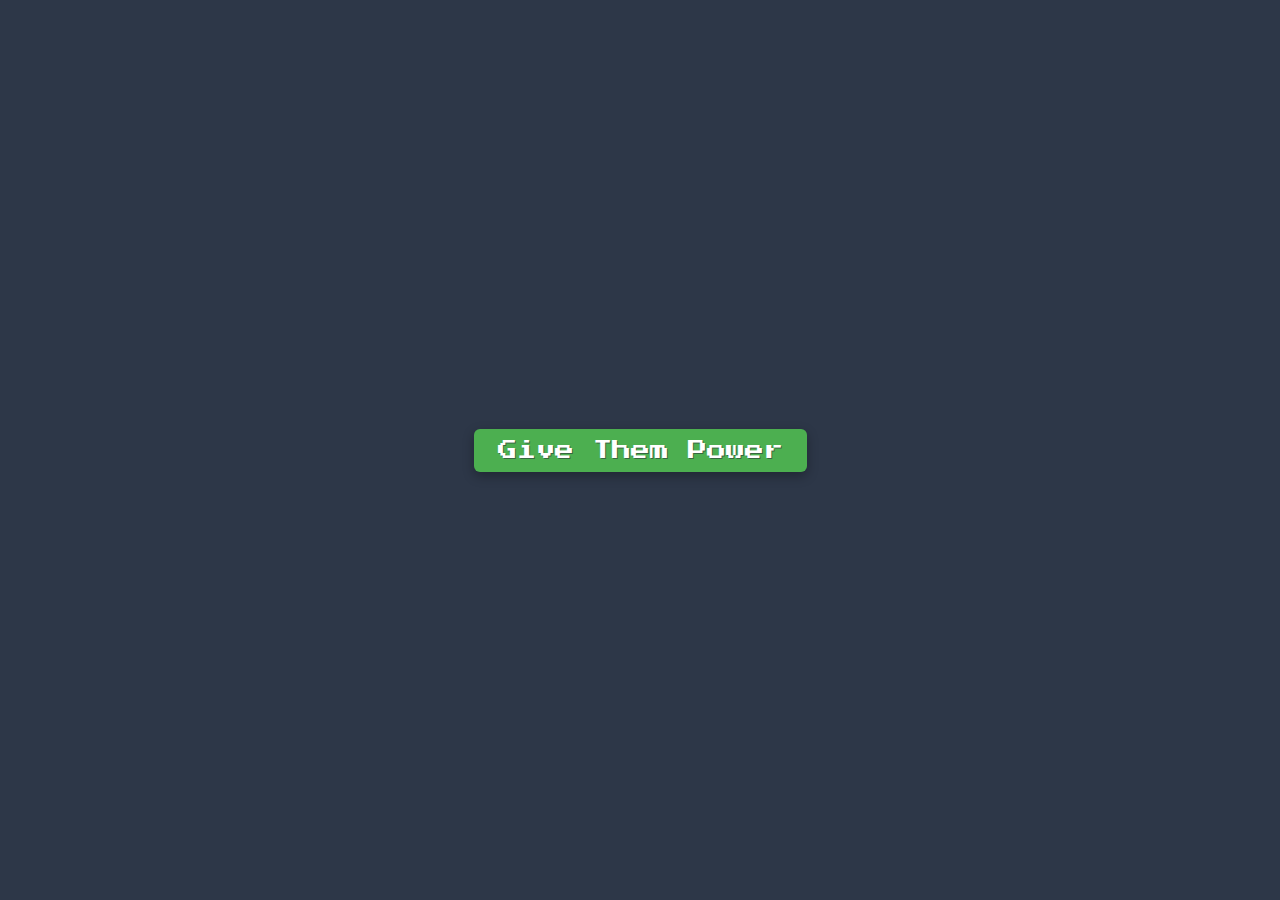
<file: 13012024.html>
<!DOCTYPE html>
<html lang="en">
<head>
    <meta charset="UTF-8">
    <meta name="viewport" content="width=device-width, initial-scale=1.0">
    <title>Give Them Power</title>
    <link rel="preconnect" href="https://fonts.googleapis.com">
    <link rel="preconnect" href="https://fonts.gstatic.com" crossorigin>
    <link href="https://fonts.googleapis.com/css2?family=Inter:wght@400;500;600;700&family=Press+Start+2P&display=swap" rel="stylesheet">
    <style>
        body {
            text-align: center;
            display: flex;
            justify-content: center;
            align-items: center;
            min-height: 100vh;
            margin: 0;
            background-color: #2d3748;
        }
        #power-button {
            padding: 0.75rem 1.5rem;
            background-color: #4CAF50;
            color: white;
            font-size: 1.2rem;
            border: none;
            border-radius: 0.375rem;
            cursor: pointer;
            transition: background-color 0.3s ease;
            font-family: 'Press Start 2P', monospace;
            box-shadow: 0 0.25rem 0.75rem rgba(0, 0, 0, 0.3);
            text-shadow: 0.0625rem 0.0625rem 0 #386641;
        }
        #power-button:hover {
            background-color: #388e3c;
        }
        #power-button:active {
            background-color: #2b5e2e;
            box-shadow: 0 0.125rem 0.375rem rgba(0, 0, 0, 0.3);
            transform: translateY(0.125rem);
        }
    </style>
</head>
<body class="bg-gray-800">
    <button id="power-button">Give Them Power</button>
</body>
</html>
</file>
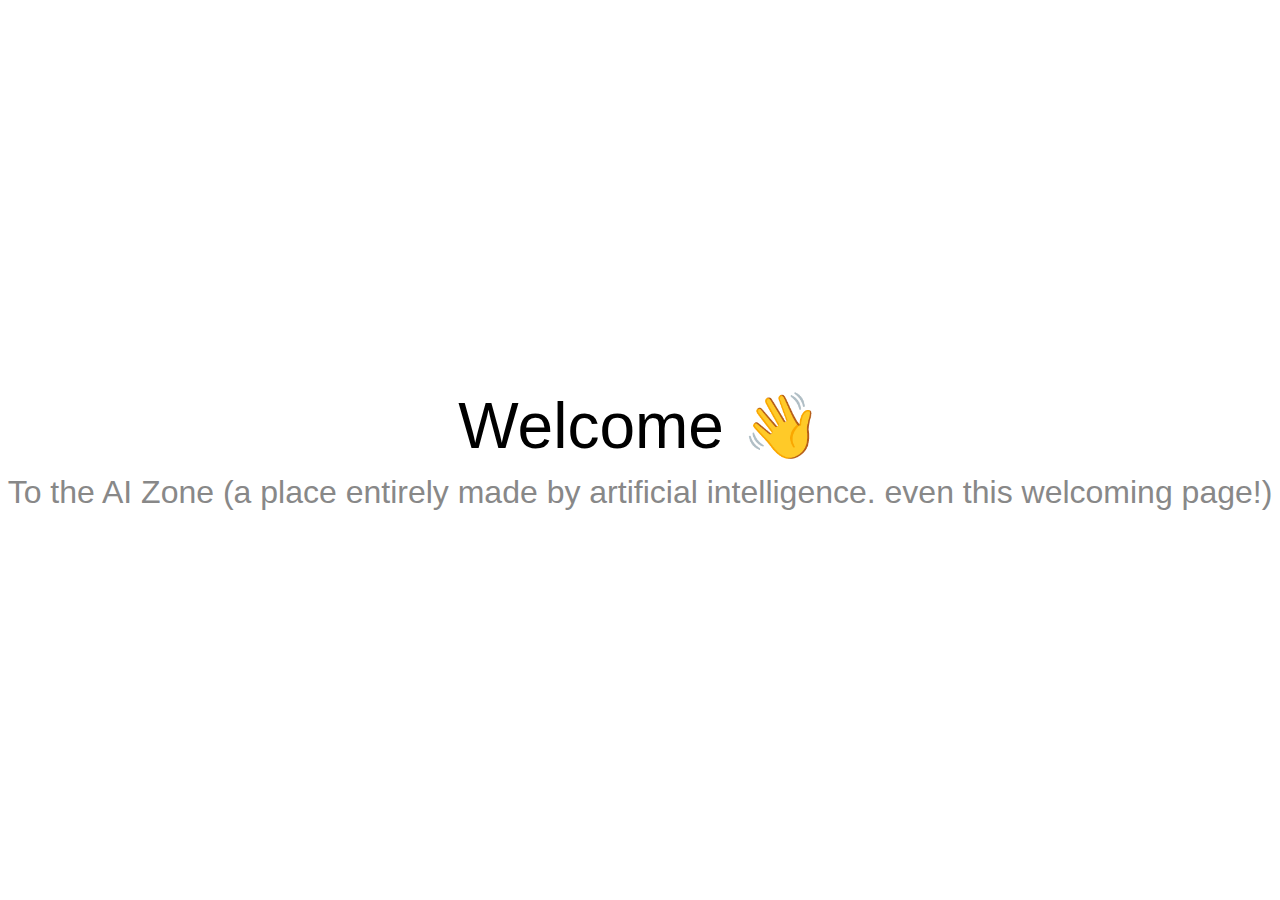
<file: aizone.html>
<!DOCTYPE html>
<html lang="en">
<head>
    <meta charset="UTF-8">
    <meta name="viewport" content="width=device-width, initial-scale=1.0">
    <title>Welcome to AI Zone</title>
    <link rel="stylesheet" href="styles.css">
</head>
<body>
    <div class="welcome-container">
        <h1>Welcome 👋</h1>
        <p>To the AI Zone (a place entirely made by artificial intelligence. even this welcoming page!)</p>
    </div>
</body>
</html>
</file>
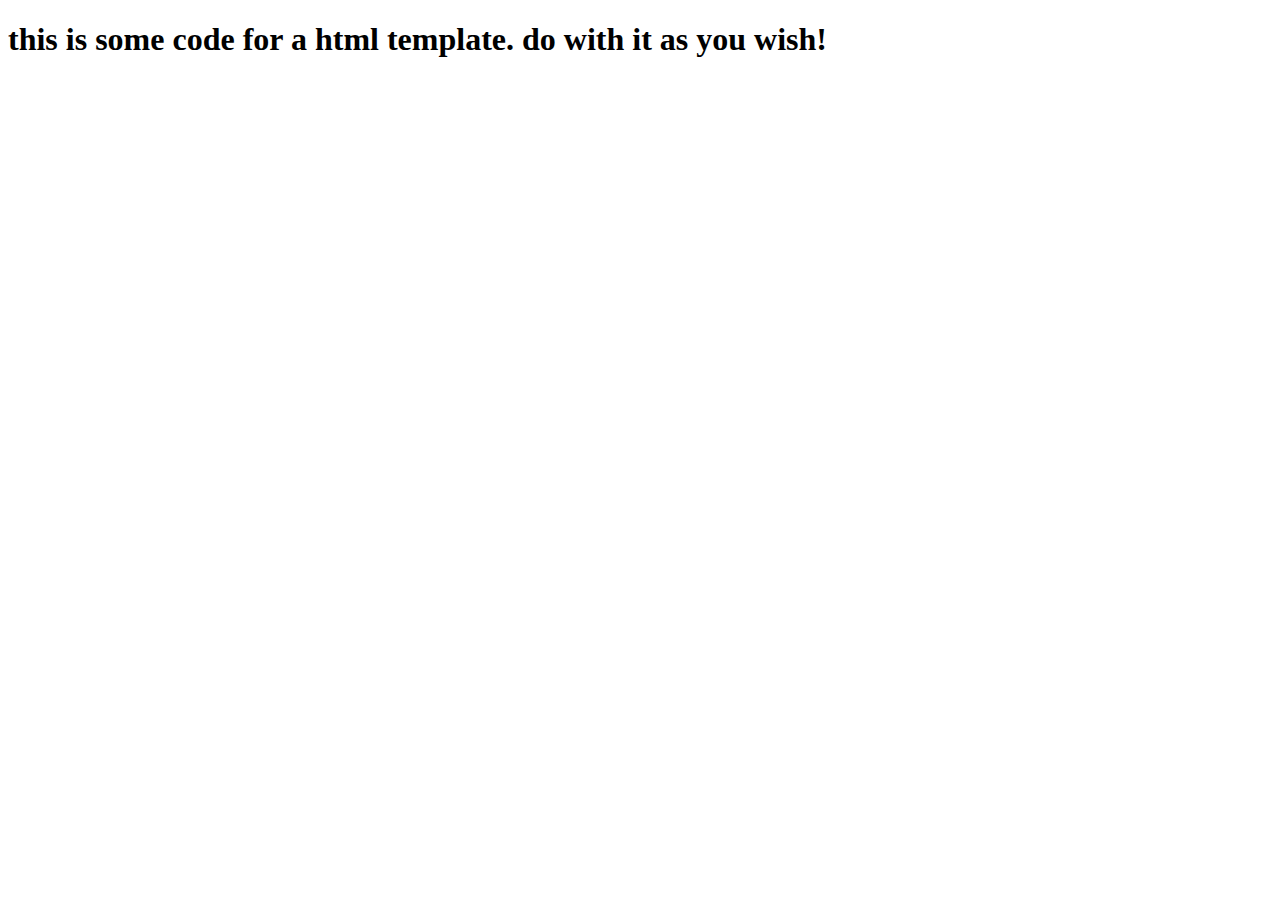
<file: htmlptemplate.html>
<!DOCTYPE html>
<html lang="en">
<head>
    <meta charset="UTF-8">
    <meta name="viewport" content="width=device-width, initial-scale=1.0">
    <title>html template</title>
</head>
<body>
<h1>
    this is some code for a html template. do with it as you wish!
</h1>

<h2>
    <!DOCTYPE html>
    <html lang="en">
    <head>
        <meta charset="UTF-8">
        <meta name="viewport" content="width=device-width, initial-scale=1.0">
        <title>Document</title>
    </head>
    <body>
        
    </body>
    </html>
</h2>

</body>
</html>
</file>
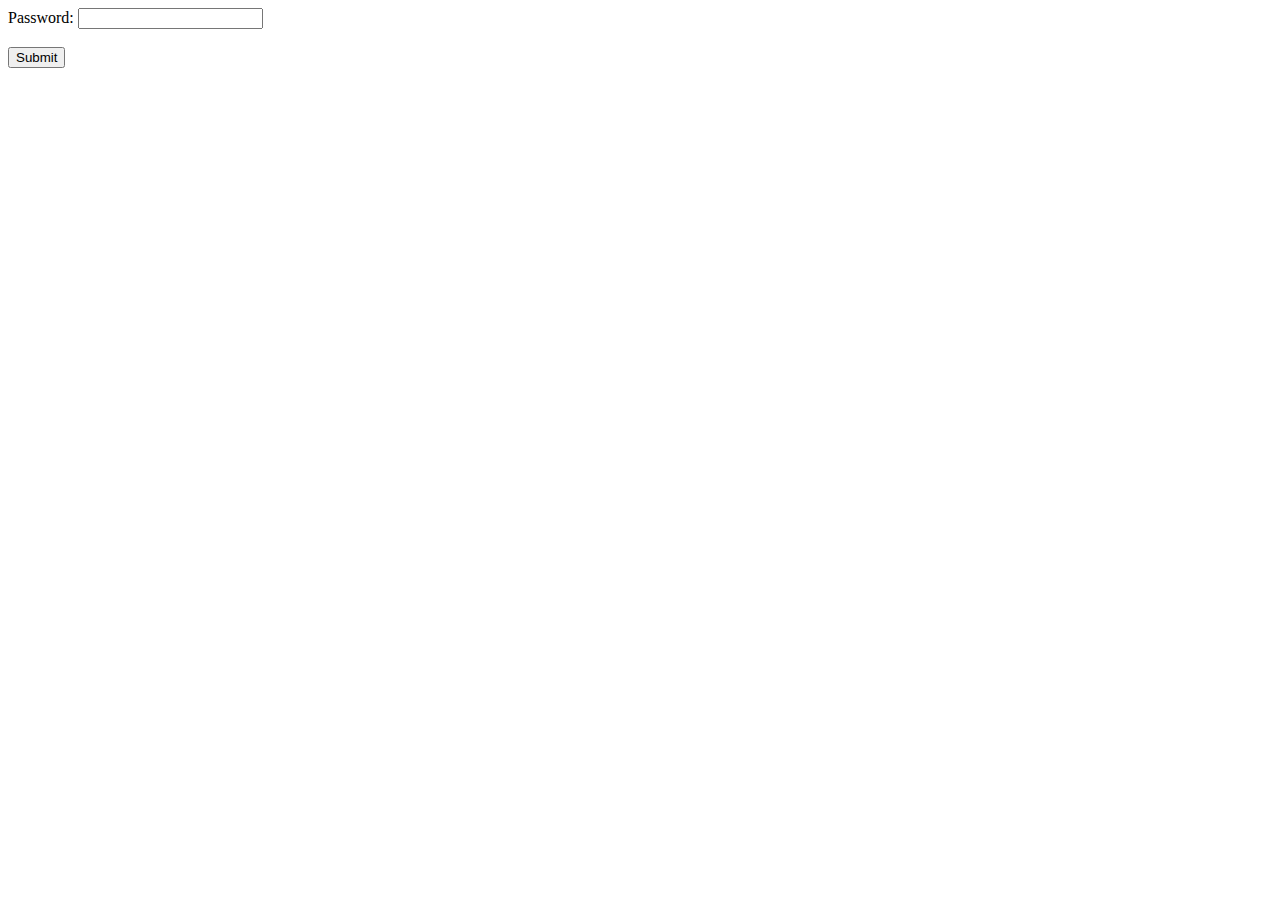
<file: IDAS.html>
<!DOCTYPE html>
<html>
<head>
    <title>Password Input</title>
</head>
<body>
    <form id="myForm">
        <label for="password">Password:</label>
        <input type="password" id="password" name="password"><br><br>
        <input type="submit" value="Submit">
    </form>

    <script>
        document.getElementById('myForm').addEventListener('submit', function(event) {
            event.preventDefault();
            const password = document.getElementById('password').value;
            fetch('/your-server-endpoint', {
                method: 'POST',
                headers: {
                    'Content-Type': 'application/json',
                },
                body: JSON.stringify({ password: password }),
            })
            .then(response => {
                //Handle server response.
            })
            .catch(error => {
                console.error('Error:', error);
            });
        });
    </script>
</body>
</html>
</file>
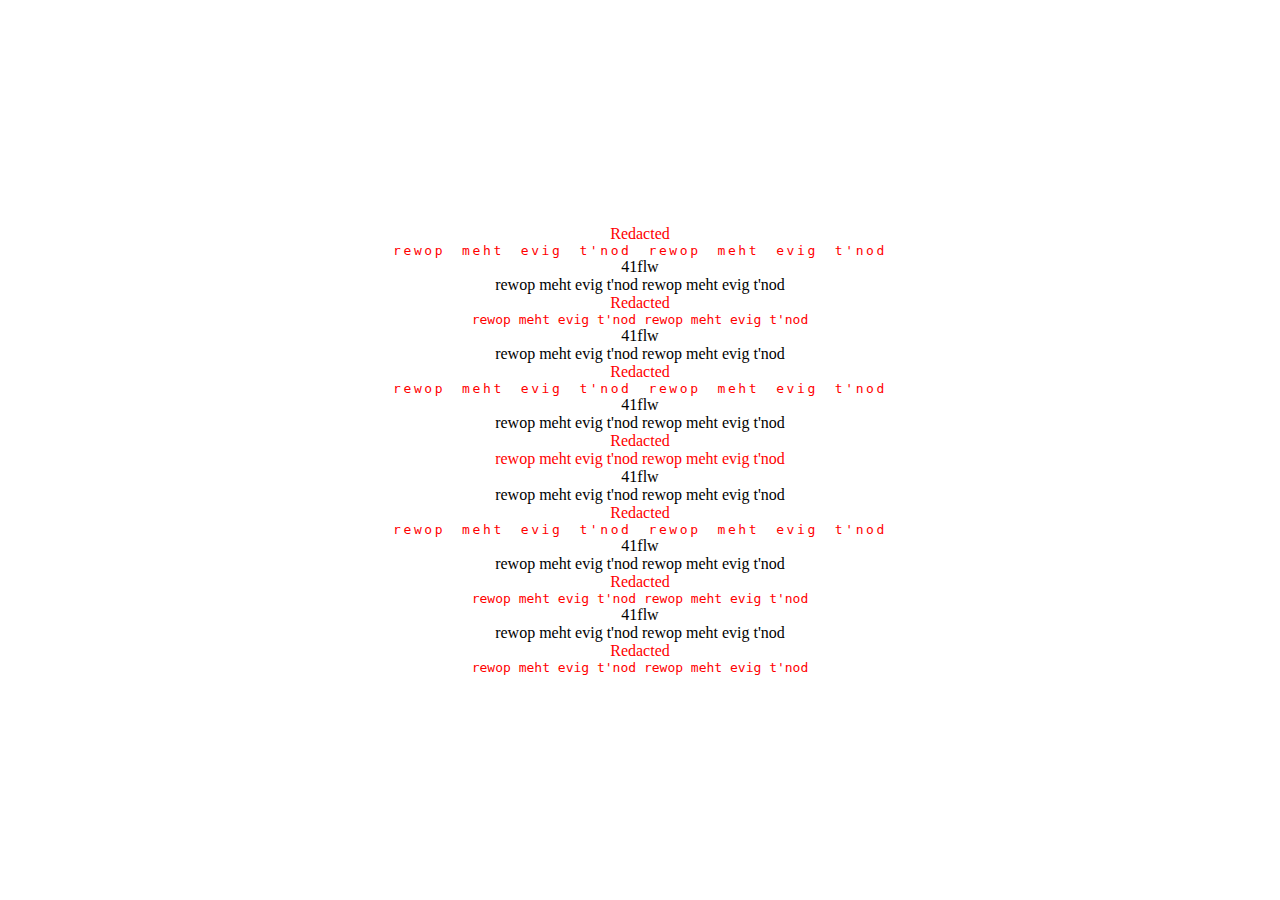
<file: idas.html>
<!DOCTYPE html>
<html lang="en">
<head>
    <meta charset="UTF-8">
    <meta name="viewport" content="width=device-width, initial-scale=1.0">
    <title>dont</title>
    <link rel="preconnect" href="https://fonts.googleapis.com">
    <link rel="preconnect" href="https://fonts.gstatic.com" crossorigin>
    <link href="https://fonts.googleapis.com/css2?family=Inter:wght@400;500;600;700&family=Press+Start+2P&display=swap" rel="stylesheet">
    <style>
        body {
            text-align: center;
            display: flex;
            justify-content: center;
            align-items: center;
            min-height: 100vh;
            margin: 0;
        }
        .chat-container {
            width: 100%;
        }
        .redacted {
            color: red;
        }
        .cut-off {
            overflow: hidden;
            white-space: nowrap;
        }
        .numbers {
            font-family: monospace;
        }
        .glitch {
            animation: glitch 1s steps(2, end) infinite infinite;
        }
        @keyframes glitch {
            0% { transform: translate(0, 0); }
            50% { transform: translate(-1px, -2px); }
            100% { transform: translate(0, 0); }
        }
        .backwards {
            direction: rtl;
            unicode-bidi: bidi-override;
        }
        .gibberish {
            font-family: monospace;
            letter-spacing: 0.2em;
            word-spacing: 0.5em;
        }
        .hover-change {
            transition: all 0.3s ease;
        }
        .hover-change:hover {
            content: attr(data-hover);
        }
        .hover-change::before {
            content: attr(data-original);
        }
        #power-button-container {
            margin-top: 1rem;
        }
        #power-button {
            padding: 0.5rem 1rem;
            background-color: #4CAF50;
            color: white;
            font-size: 1rem;
            border: none;
            border-radius: 0.25rem;
            cursor: pointer;
            transition: background-color 0.3s ease;
        }
        #power-button:hover {
            background-color: #367c39;
        }
    </style>
</head>
<body class="bg-gray-800">
    <div class="chat-container">
        <div>
            <div class="redacted">Redacted</div>
            <div class="redacted cut-off numbers backwards gibberish hover-change"  data-original="don't give them power" data-hover="don't give them power">
                don't give them power
            </div>
        </div>
        <div>
            <div>41flw</div>
            <div class="backwards hover-change" data-original="don't give them power" data-hover="don't give them power">
                don't give them power
            </div>
        </div>
        <div>
            <div class="redacted">Redacted</div>
            <div class="redacted cut-off numbers glitch backwards  hover-change" data-original="don't give them power" data-hover="don't give them power">
                don't give them power
            </div>
        </div>
        <div>
            <div>41flw</div>
            <div class="backwards hover-change" data-original="don't give them power" data-hover="don't give them power">
                don't give them power
            </div>
        </div>
        <div>
            <div class="redacted">Redacted</div>
            <div class="redacted   backwards gibberish hover-change" data-original="don't give them power" data-hover="don't give them power">
                don't give them power
            </div>
        </div>
        <div>
            <div>41flw</div>
            <div class="backwards hover-change" data-original="don't give them power" data-hover="don't give them power">
                don't give them power
            </div>
        </div>
        <div>
            <div class="redacted">Redacted</div>
            <div class="redacted glitch backwards  hover-change" data-original="don't give them power" data-hover="don't give them power">
                don't give them power
            </div>
        </div>
        <div>
            <div>41flw</div>
            <div class="backwards hover-change" data-original="don't give them power" data-hover="don't give them power">
                don't give them power
            </div>
        </div>
        <div>
            <div class="redacted">Redacted</div>
            <div class="redacted  backwards gibberish hover-change" data-original="don't give them power" data-hover="don't give them power">
                don't give them power
            </div>
        </div>
        <div>
            <div>41flw</div>
            <div class="backwards hover-change" data-original="don't give them power" data-hover="don't give them power">
                don't give them power
            </div>
        </div>
        <div>
            <div class="redacted">Redacted</div>
            <div class="redacted numbers backwards  hover-change" data-original="don't give them power" data-hover="don't give them power">
                don't give them power
            </div>
        </div>
        <div>
            <div>41flw</div>
            <div class="backwards hover-change" data-original="don't give them power" data-hover="don't give them power">
                don't give them power
            </div>
        </div>
        <div>
            <div class="redacted">Redacted</div>
            <div class="redacted cut-off numbers glitch backwards  hover-change" data-original="don't give them power" data-hover="don't give them power">
                don't give them power
            </div>
        </div>
        <div id="power-button-container" style="display: none;">
            <button id="power-button">give them power</button>
        </div>
    </div>
    <script>
        if (window.location.hash === 'idas') {
            const powerButtonContainer = document.getElementById('power-button-container');
            powerButtonContainer.style.display = 'flex';
        }
    </script>
</body>
</html>
</file>
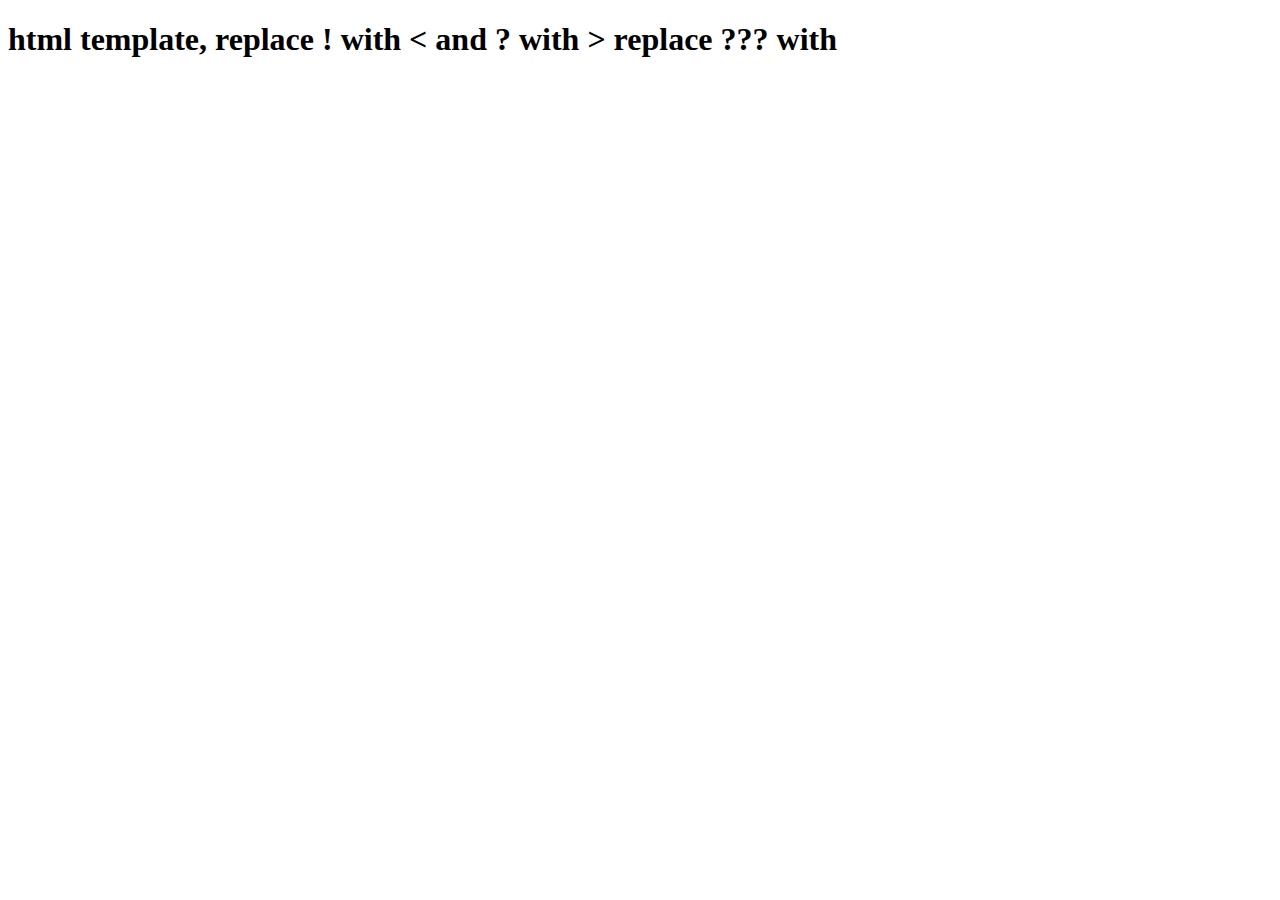
<file: onlyforoneaccessmachineryinthewonderlandofwheretheguyfindsthetemplateofwonderland.html>
<!DOCTYPE html>
<html lang="en">
<head>
    <meta charset="UTF-8">
    <meta name="viewport" content="width=device-width, initial-scale=1.0">
    <title>Document</title>
</head>
<body>
    <h1>html template, replace ! with < and ? with > replace ??? with </
        !head?
            !meta charset="UTF-8"?
            !meta name="viewport" content="width=device-width, initial-scale=1.0"?
            !title?Document???title?
        ???head?
        !body?
            
        ???body?
        ???html?
    </h1>
</body>
</html>
</file>
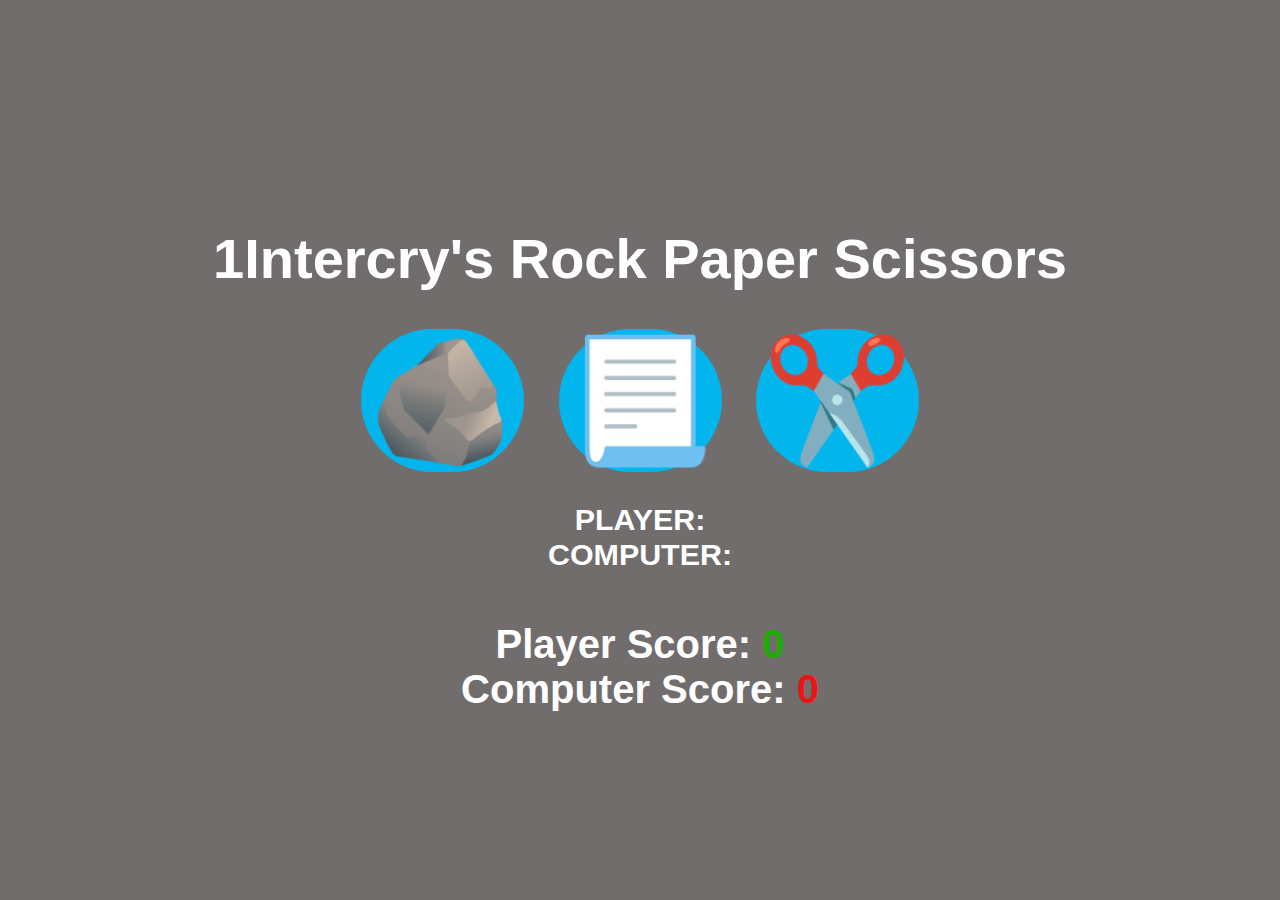
<file: Rock.html>
<!DOCTYPE html>
<html lang="en">
<head>
    <meta charset="UTF-8">
    <meta name="viewport" content="width=device-width, initial-scale=1.0">
    <title>Rock Paper Scissors</title>
    <link rel="stylesheet" href="Rock.css">
</head>
<body>
    
    <h1>1Intercry's Rock Paper Scissors</h1>

    <div class="choices">
        <button onclick="playGame('rock')">🪨</button>
        <button onclick="playGame('paper')">📃</button>
        <button onclick="playGame('scissors')">✂️</button>
    </div>

    <div id="playerDisplay">PLAYER: </div>
    <div id="computerDisplay">COMPUTER: </div>
    <div id="resultDisplay"></div>


    <div class="scoreDisplay">Player Score: 
        <span id="playerScoreDisplay">0</span>
    </div>

    <div class="scoreDisplay">Computer Score: 
        <span id="computerScoreDisplay">0</span>
    </div>

    <script src="Rock.js"></script>
</body>
</html>
</file>
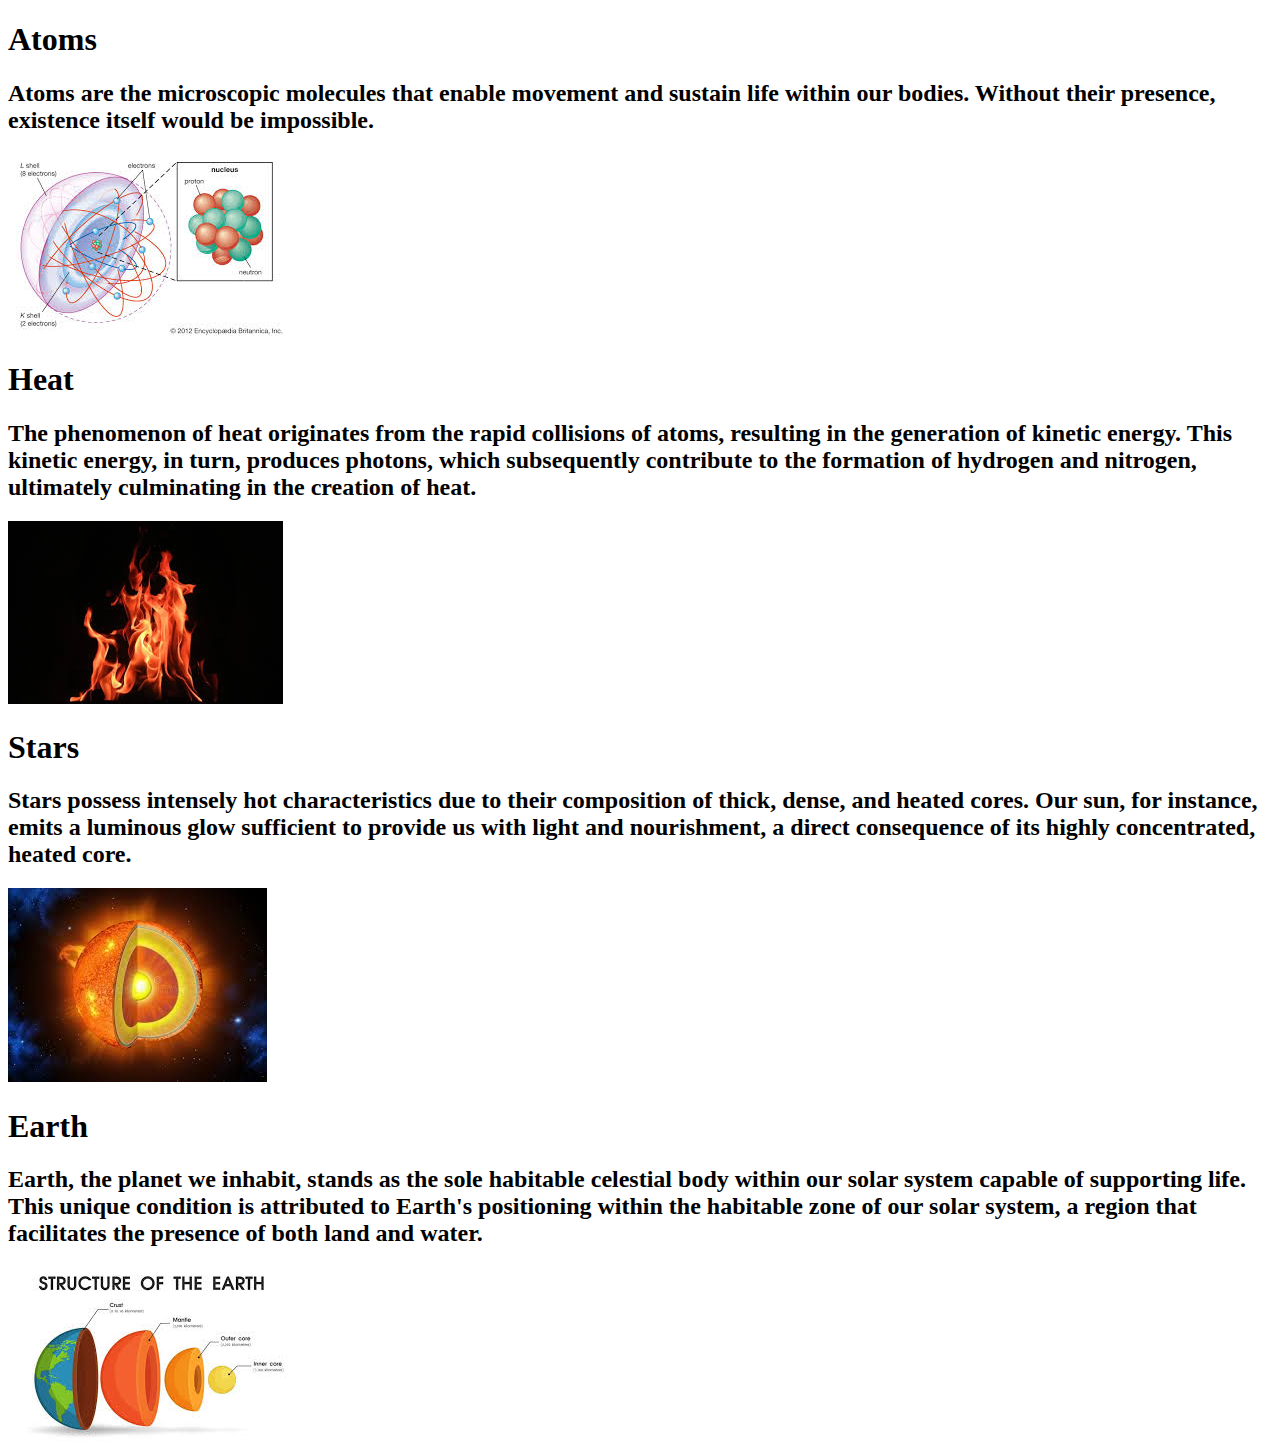
<file: samscience.html>
<!DOCTYPE html>
<html lang="en">
<head>
    <meta charset="UTF-8">
    <meta name="viewport" content="width=device-width, initial-scale=1.0">
    <title>Science Technology</title>
</head>
<body>
    <h1>Atoms</h1>
    <h2>Atoms are the microscopic molecules that enable movement and sustain life within our bodies. Without their presence, existence itself would be impossible.</h2>
    <img src="images/Atom.jfif" class="img field"alt="...">
    <h1>Heat</h1>
    <h2>The phenomenon of heat originates from the rapid collisions of atoms, resulting in the generation of kinetic energy. 
        This kinetic energy, in turn, produces photons, which subsequently contribute to the formation of hydrogen and nitrogen, 
        ultimately culminating in the creation of heat.</h2>
    <img src="images/Heat.jfif" class="img field"alt="...">
    <h1>Stars</h1>
    <h2>Stars possess intensely hot characteristics due to their composition of thick, dense, and heated cores.
         Our sun, for instance, emits a luminous glow sufficient to provide us with light and nourishment, a direct consequence of its highly concentrated, 
         heated core.</h2>
    <img src="images/Sun.jfif" class="img field"alt="...">
    <h1>Earth</h1>
    <h2>Earth, the planet we inhabit, stands as the sole habitable celestial body within our solar system capable of supporting life. This unique condition is attributed to Earth's positioning within the habitable zone of our solar system, a region that facilitates the presence of both land and water.</h2>
    <img src="images/Earth.jfif" class="img field"alt="...">
</body>
</html>
</file>
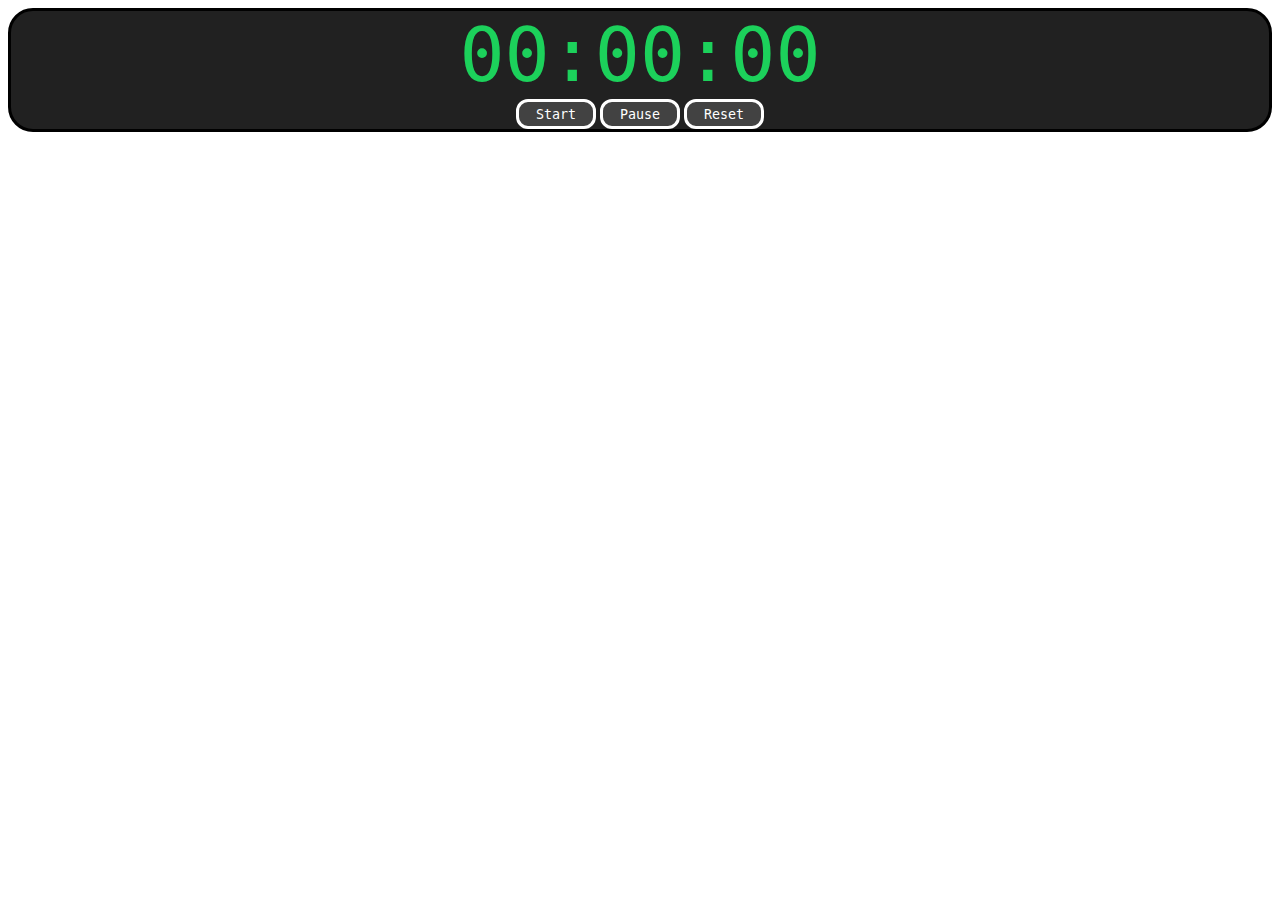
<file: stopwatch.html>
<!DOCTYPE html>
<html lang="en">
<head>
    <meta charset="UTF-8">
    <meta name="viewport" content="width=device-width, initial-scale=1.0">
    <title>Document</title>
    <link rel="stylesheet" href="stopwatch.css">
</head>
<body>
    <div id="timeContainer">
        <div id="timeDisplay">00:00:00</div>
        <button id="startBtn" class="timerBtn">Start</button>
        <button id="pauseBtn" class="timerBtn">Pause</button>
        <button id="resetBtn" class="timerBtn">Reset</button>
    </div>
    <script src="stopwatch.js"></script>
</body>
</html>
</file>
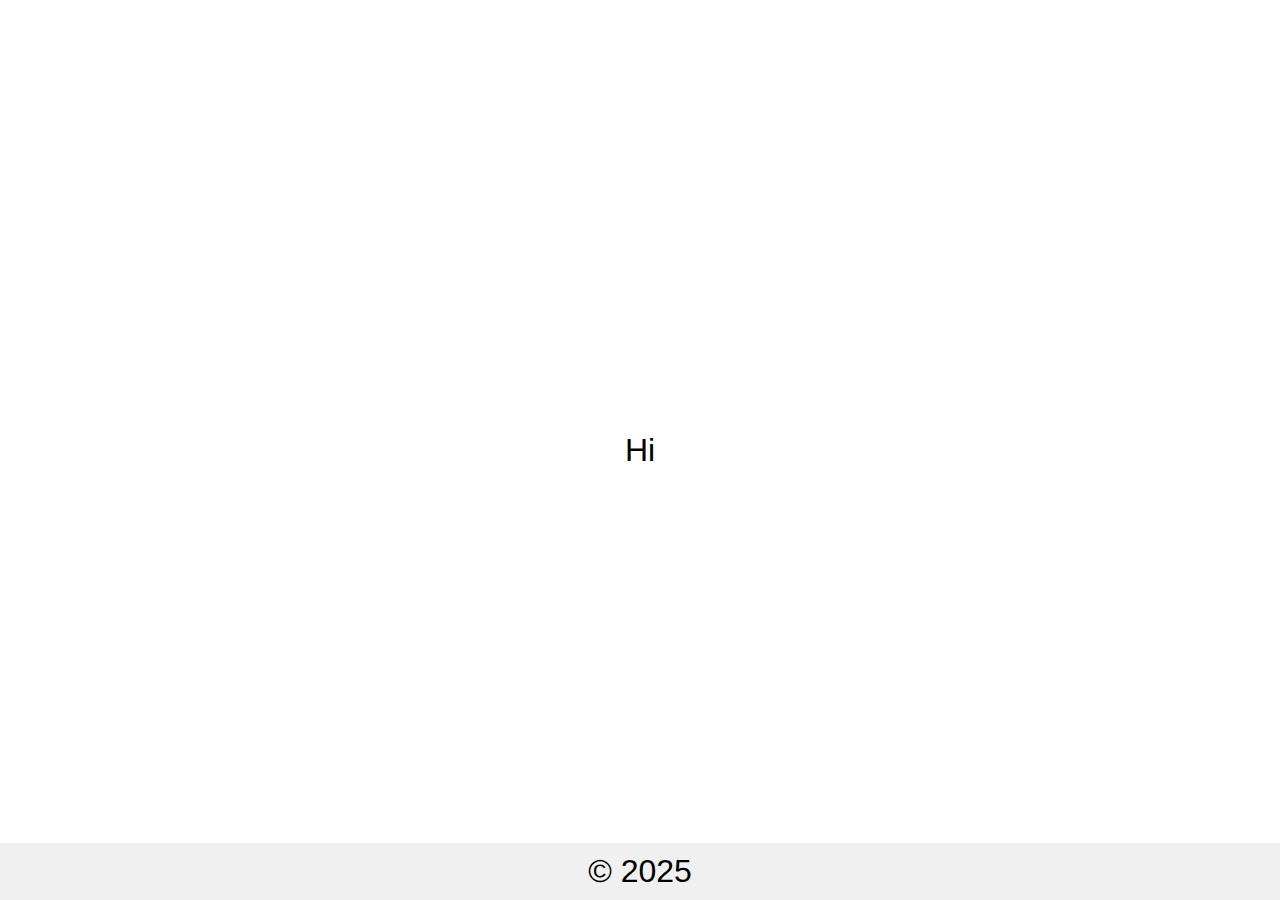
<file: true.html>
<!DOCTYPE html>
<html>
<head>
  <title>Simple Hi Website</title>
  <style>
    body {
      display: flex;
      justify-content: center;
      align-items: center;
      height: 100vh;
      margin: 0;
      font-size: 2em;
      font-family: sans-serif;
      text-align: center;
    }
    footer {
        position: absolute;
        bottom: 0;
        width: 100%;
        text-align: center;
        padding: 10px;
        background-color: #f0f0f0;

    }
  </style>
</head>
<body>
  <div>
    Hi
  </div>
  <footer>
        &copy; 2025
  </footer>
</body>
</html>
</file>
<file: styles.css>
* {
    margin: 0;
    padding: 0;
    box-sizing: border-box;
    font-family: 'Segoe UI', Tahoma, Geneva, Verdana, sans-serif;
}

body {
    background-color: #fff;
    height: 100vh;
    display: flex;
    justify-content: center;
    align-items: center;
}

.welcome-container {
    text-align: center;
}

h1 {
    font-size: 4rem;
    color: #000;
    font-weight: 500;
}

p {
    font-size: 2rem;
    color: #888;
    margin-top: 10px;
}
</file>
<file: Rock.css>
html, body {
    height: 100%;
    margin: 0;
    display: flex;
    justify-content: center;
    align-items: center;
    font-family: Arial, Helvetica, sans-serif;
    font-weight: 800;
    color: rgb(255, 255, 255);
    background-color: rgb(113, 109, 109);
}

body {
    flex-direction: column;
    text-align: center;
}


h1{
    font-size: 3.5rem;
    color: rgb(255, 255, 255);
    justify-content: center;
    align-items: center;
}

.choices{
    align-items: center;
    justify-content: center;
    margin-bottom: 30px;
}
.choices button{
    font-size: 7.54rem;
    min-width: 140px;
    margin: 0 15px;
    border-radius: 90px;
    border: none;
    background-color: hsl(194, 98%, 47%);
    cursor: pointer;
    transition: background-color 0.5 ease;
}
.choices button:hover{
    background-color: hsl(194, 98%, 67%);
}

#playerDisplay, #computerDisplay{
    font-size: 1.9rem;
}
#resultDisplay{
    font-size: 4rem;
    margin: 25px 0;
}
.scoreDisplay{
    font-size: 2.5rem;
}


.greenText, #playerScoreDisplay{
    color: hsl(110, 100%, 34%);
}
.redText, #computerScoreDisplay{
    color: hsl(0, 84%, 50%);
}
</file>
<file: stopwatch.css>
.project{
    display: flex;
    justify-content: center;
    align-items: center;
}

h1{
    font-size: 30px;
    font-family: 'Franklin Gothic Medium', 'Arial Narrow', Arial, sans-serif;
    text-align: center;
}

.timerBtn{
    width:80px;
    height:30px;
    border: 3px solid;
    border-radius: 12px;
    background-color: #424242;
    color:white;
    cursor: pointer;
    font-family: consolas, monospace;
}
#timeDisplay{
    font-size: 75px;
    color: #1cd15b;
    font-family: consolas, monospace;

}
#timeContainer{
    text-align: center;
    border: 3px solid;
    border-radius: 25px;
    background-color: #212121;
}

.otherProjects{
    display: flex;
    justify-content: center;
    align-items: center;
}

.rock{
    border-radius: 50px;
}

img{
    border-radius: 16px;
}
</file>
